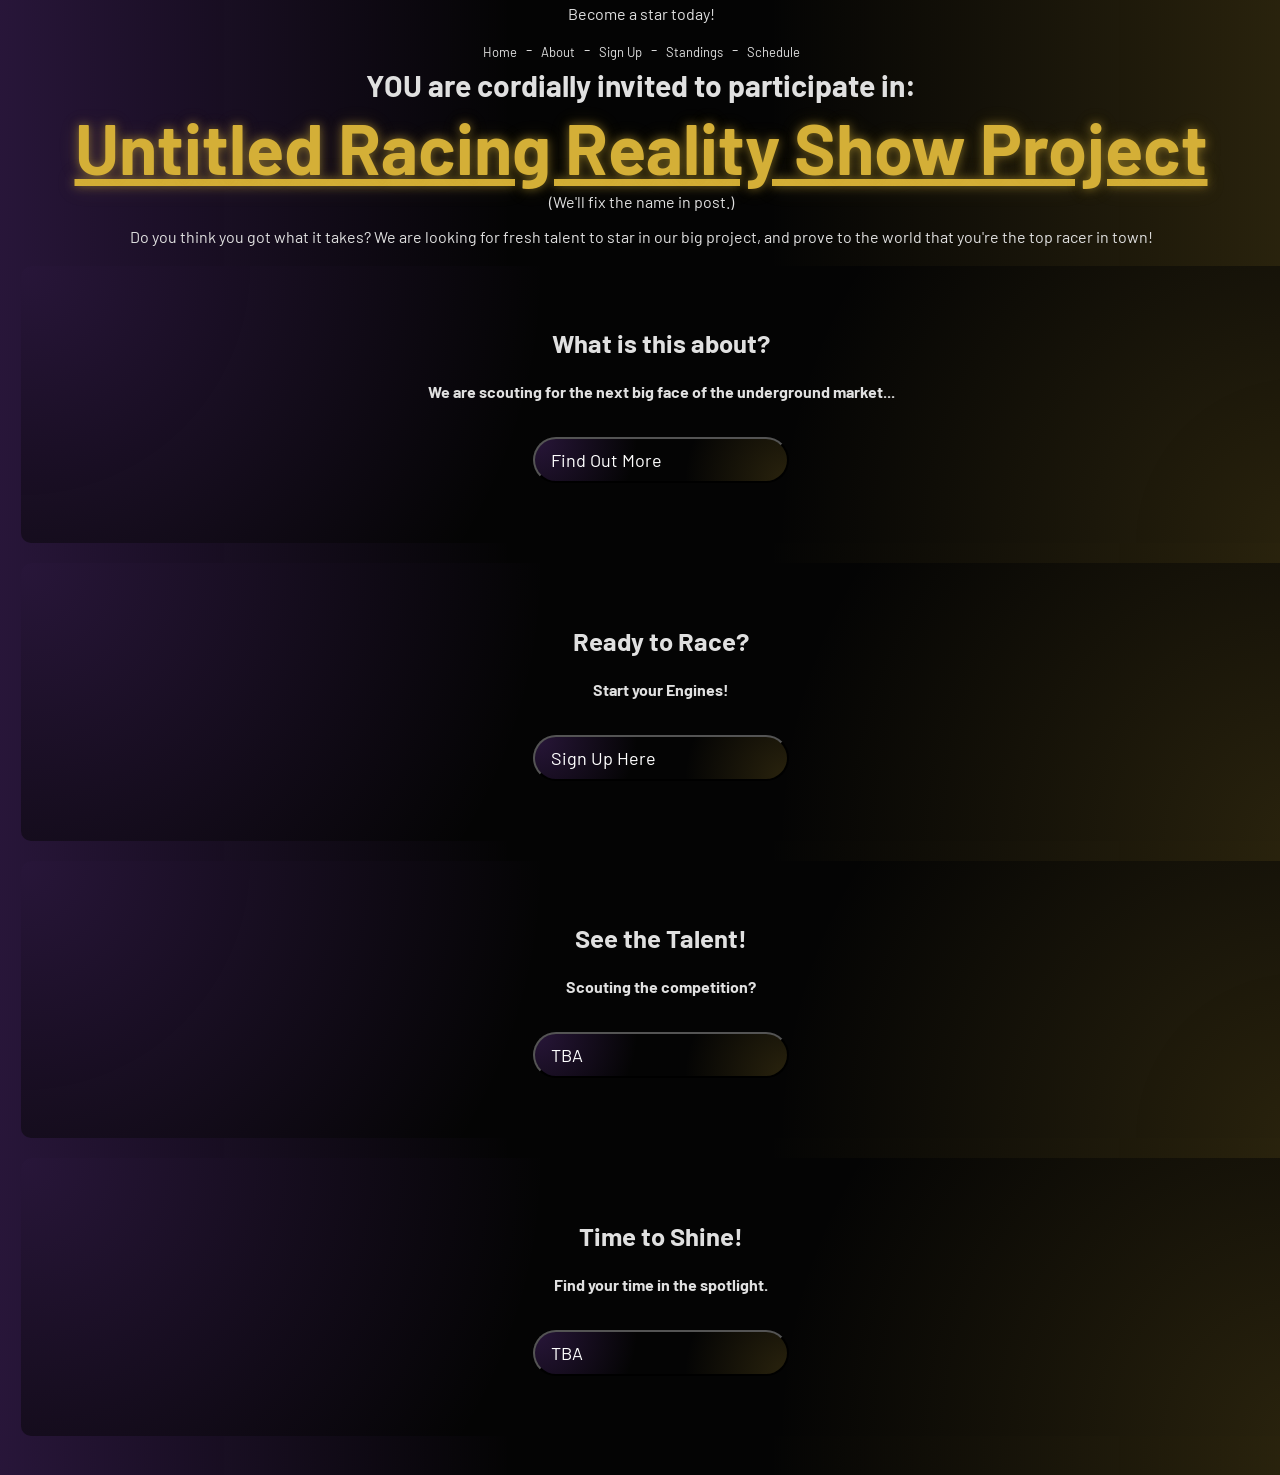
<file: index.html>
<!DOCTYPE html>
<html xmlns="http://www.w3.org/1999/xhtml" lang="en" dir="ltr" data-theme="dark">
<head>
<title>You've been invited!</title>
<meta charset="utf-8">
<meta name="viewport" content="width=device-width, initial-scale=1">
<meta name="author" content="Sebastian St. James">
<link rel="preconnect" href="https://fonts.googleapis.com">
<link rel="preconnect" href="https://fonts.gstatic.com" crossorigin>
<link rel="stylesheet" href="https://fonts.googleapis.com/css2?family=Barlow:wght@300;400;700&display=swap">
<link rel="stylesheet" href="style.css">
<link rel="stylesheet" href="components.css">
<link rel="stylesheet" href="layout.css">
</head>
<body>
<header>
<p>Become a star today!</p>
<nav aria-label="main nav">
<a href="index.html" class="navLink active">Home </a>
&nbsp;&nbsp; - &nbsp;&nbsp;
<a href="about.html" class="navLink"> About </a>
&nbsp;&nbsp; - &nbsp;&nbsp;
<a href="signup.html" class="navLink"> Sign Up </a>
&nbsp;&nbsp; - &nbsp;&nbsp;
<a href="comingsoon.html" class="navLink"> Standings </a>
&nbsp;&nbsp; - &nbsp;&nbsp;
<a href="comingsoon.html" class="navLink"> Schedule </a>
</nav>
<main>
<section class="center">
<h3>YOU are cordially invited to participate in:</h3>
<h1>Untitled Racing Reality Show Project</h1>
<p>(We'll fix the name in post.)</p>
<p>Do you think you got what it takes? We are looking for fresh talent to star in our big project, and prove to the world that you're the top racer in town!</p>
</section>
<section class="center">
<div class="buttonCardParent">
<div class="buttonCard">
<h2> What is this about? </h2>
<p> We are scouting for the next big face of the underground market...</p>
<button class="newPage" onclick="location.href='about.html'">Find Out More</button> 
</div>
<div class="buttonCard">
<h2> Ready to Race? </h2>
<p> Start your Engines! </p>
<button class="newPage" onclick="location.href='signup.html'">Sign Up Here</button>
</div>
<div class="buttonCard">
<h2> See the Talent! </h2>
<p> Scouting the competition? </p>
<button class="newPage" onclick="location.href='comingsoon.html'">TBA </button>
</div>
<div class="buttonCard">
<h2> Time to Shine! </h2>
<p> Find your time in the spotlight. </p>
<button class="newPage" onclick="location.href='comingsoon.html'">TBA </button>
</div>
</div>
</section>
<br>
</main>
</body>
</html>
</file>
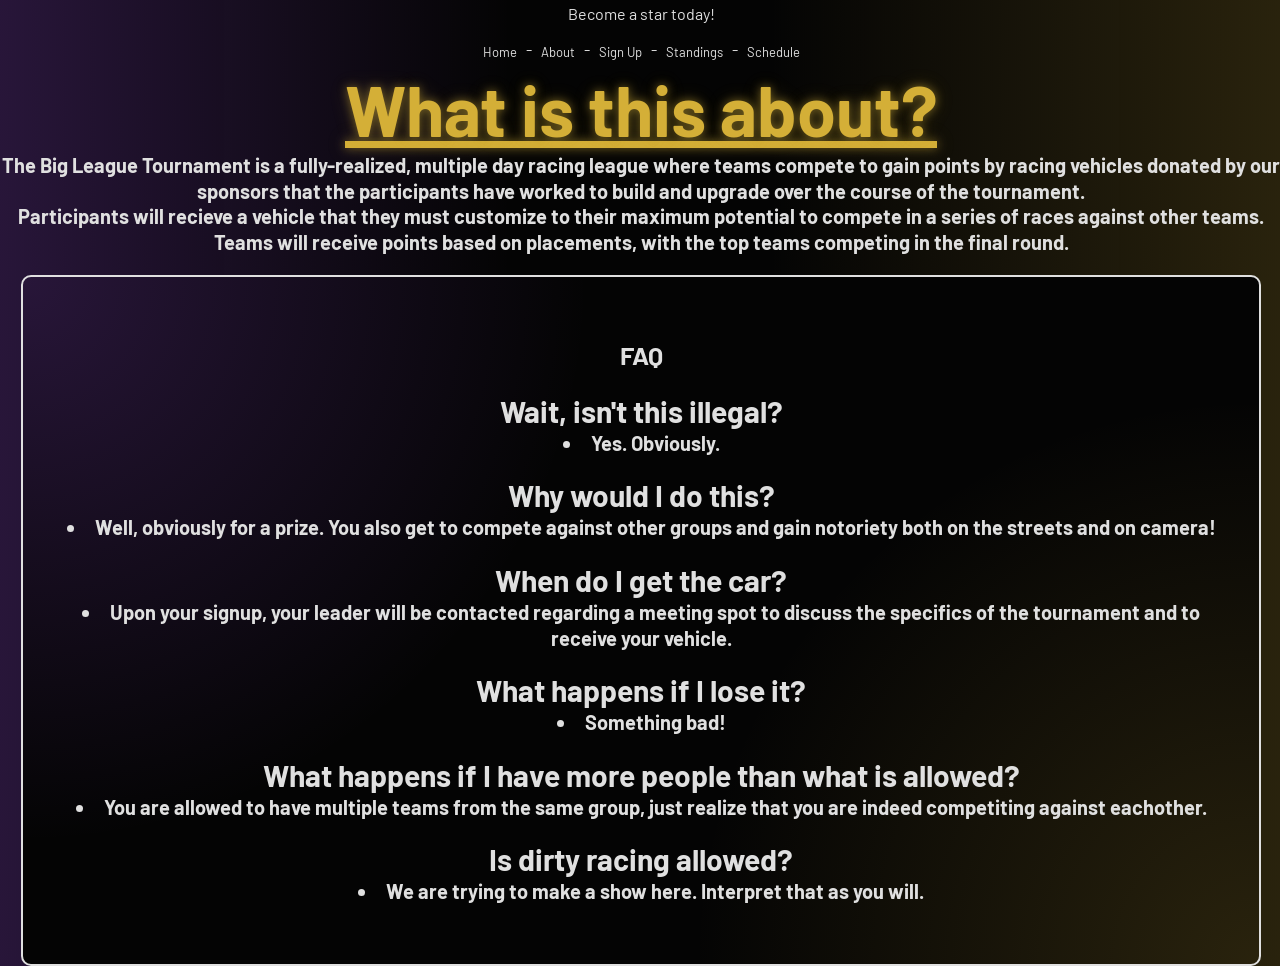
<file: about.html>
<!DOCTYPE html>
<html xmlns="http://www.w3.org/1999/xhtml" lang="en" dir="ltr" data-theme="dark">
<head>
<title>You've been invited!</title>
<meta charset="utf-8">
<meta name="viewport" content="width=device-width, initial-scale=1">
<meta name="author" content="Sebastian St. James">
<link rel="preconnect" href="https://fonts.googleapis.com">
<link rel="preconnect" href="https://fonts.gstatic.com" crossorigin>
<link rel="stylesheet" href="https://fonts.googleapis.com/css2?family=Barlow:wght@300;400;700&display=swap">
<link rel="stylesheet" href="style.css">
<link rel="stylesheet" href="components.css">
<link rel="stylesheet" href="layout.css">
</head>
<body>
<header>
<p>Become a star today!</p>
<nav aria-label="main nav">
<a href="index.html" class="navLink active">Home </a>
&nbsp;&nbsp; - &nbsp;&nbsp;
<a href="about.html" class="navLink"> About </a>
&nbsp;&nbsp; - &nbsp;&nbsp;
<a href="signup.html" class="navLink"> Sign Up </a>
&nbsp;&nbsp; - &nbsp;&nbsp;
<a href="comingsoon.html" class="navLink"> Standings </a>
&nbsp;&nbsp; - &nbsp;&nbsp;
<a href="comingsoon.html" class="navLink"> Schedule </a>
</nav>
<main>
<section>
<h1>What is this about?</h1>
<div class="center">
<h4>The Big League Tournament is a fully-realized, multiple day racing league where teams compete to gain points by racing vehicles donated by our sponsors that the participants have worked to build and upgrade over the course of the tournament. </h4>
<h4>Participants will recieve a vehicle that they must customize to their maximum potential to compete in a series of races against other teams. Teams will receive points based on placements, with the top teams competing in the final round.</h4>
</section>
<section>
<div class="mainCardParent">
<div class="mainCard">
<h2>FAQ</h2>
<h3>Wait, isn't this illegal?</h3>
<li>Yes. Obviously.</li>
<br>
<h3>Why would I do this?</h3>
<li>Well, obviously for a prize. You also get to compete against other groups and gain notoriety both on the streets and on camera!</li>
<br>
<h3>When do I get the car?</h3>
<li>Upon your signup, your leader will be contacted regarding a meeting spot to discuss the specifics of the tournament and to receive your vehicle.</li>
<br>
<h3>What happens if I lose it?</h3>
<li>Something bad!</li>
<br>
<h3>What happens if I have more people than what is allowed?</h3>
<li>You are allowed to have multiple teams from the same group, just realize that you are indeed competiting against eachother.</li>
<br>
<h3>Is dirty racing allowed?</h3>
<li>We are trying to make a show here. Interpret that as you will.</li>
<br>
</div>
</div>
</section>
</main>
</body>
</html>
</file>
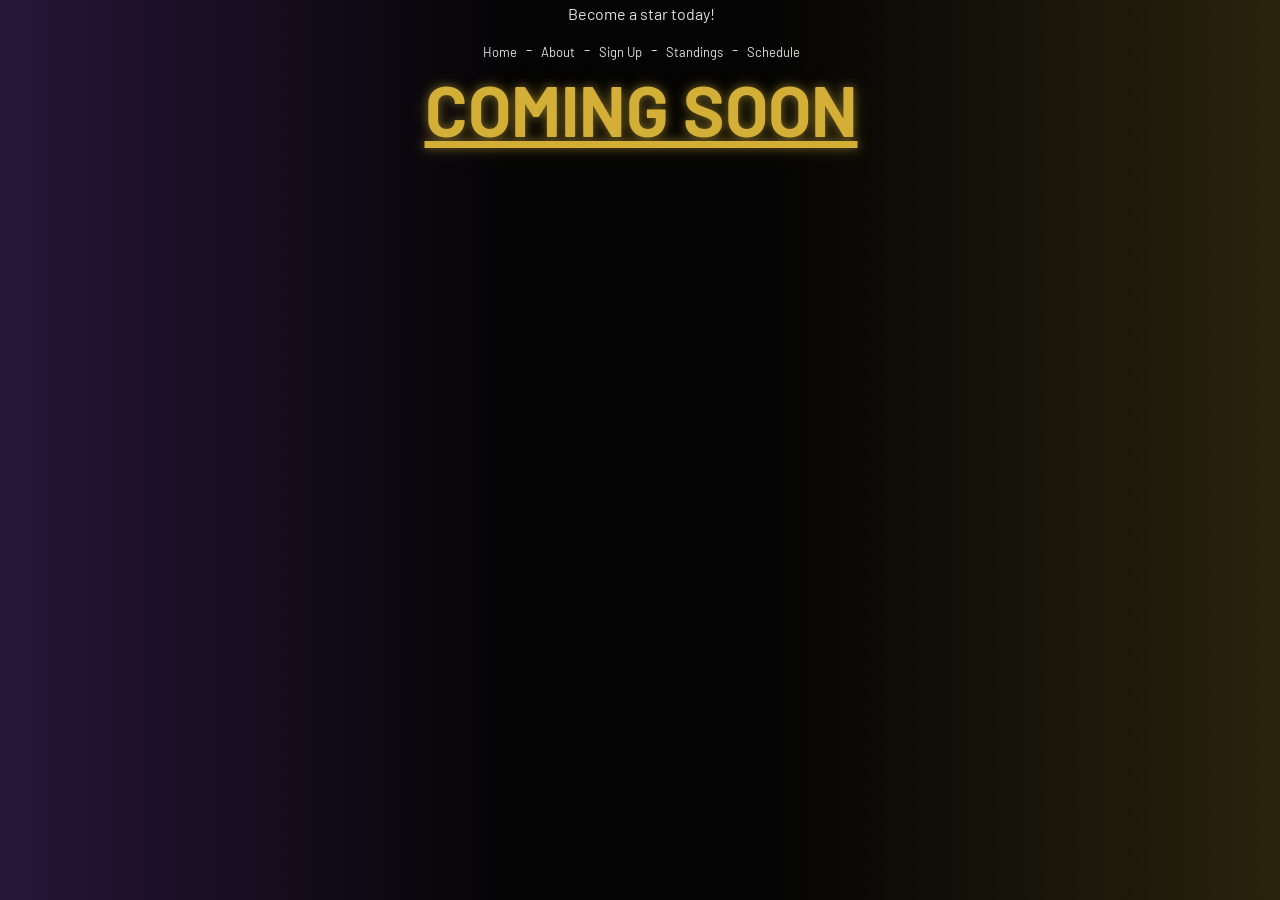
<file: comingsoon.html>
<!DOCTYPE html>
<html xmlns="http://www.w3.org/1999/xhtml" lang="en" dir="ltr" data-theme="dark">
<head>
<title>You've been invited!</title>
<meta charset="utf-8">
<meta name="viewport" content="width=device-width, initial-scale=1">
<meta name="author" content="Sebastian St. James">
<link rel="preconnect" href="https://fonts.googleapis.com">
<link rel="preconnect" href="https://fonts.gstatic.com" crossorigin>
<link rel="stylesheet" href="https://fonts.googleapis.com/css2?family=Barlow:wght@300;400;700&display=swap">
<link rel="stylesheet" href="style.css">
<link rel="stylesheet" href="components.css">
<link rel="stylesheet" href="layout.css">
</head>
<body>
<header>
<p>Become a star today!</p>
<nav aria-label="main nav">
<a href="index.html" class="navLink active">Home </a>
&nbsp;&nbsp; - &nbsp;&nbsp;
<a href="about.html" class="navLink"> About </a>
&nbsp;&nbsp; - &nbsp;&nbsp;
<a href="signup.html" class="navLink"> Sign Up </a>
&nbsp;&nbsp; - &nbsp;&nbsp;
<a href="comingsoon.html" class="navLink"> Standings </a>
&nbsp;&nbsp; - &nbsp;&nbsp;
<a href="comingsoon.html" class="navLink"> Schedule </a>
</nav>
<main>
<section>
<h1>COMING SOON</h1>
</section>
</header>
</main>
</body>
</html>
</file>
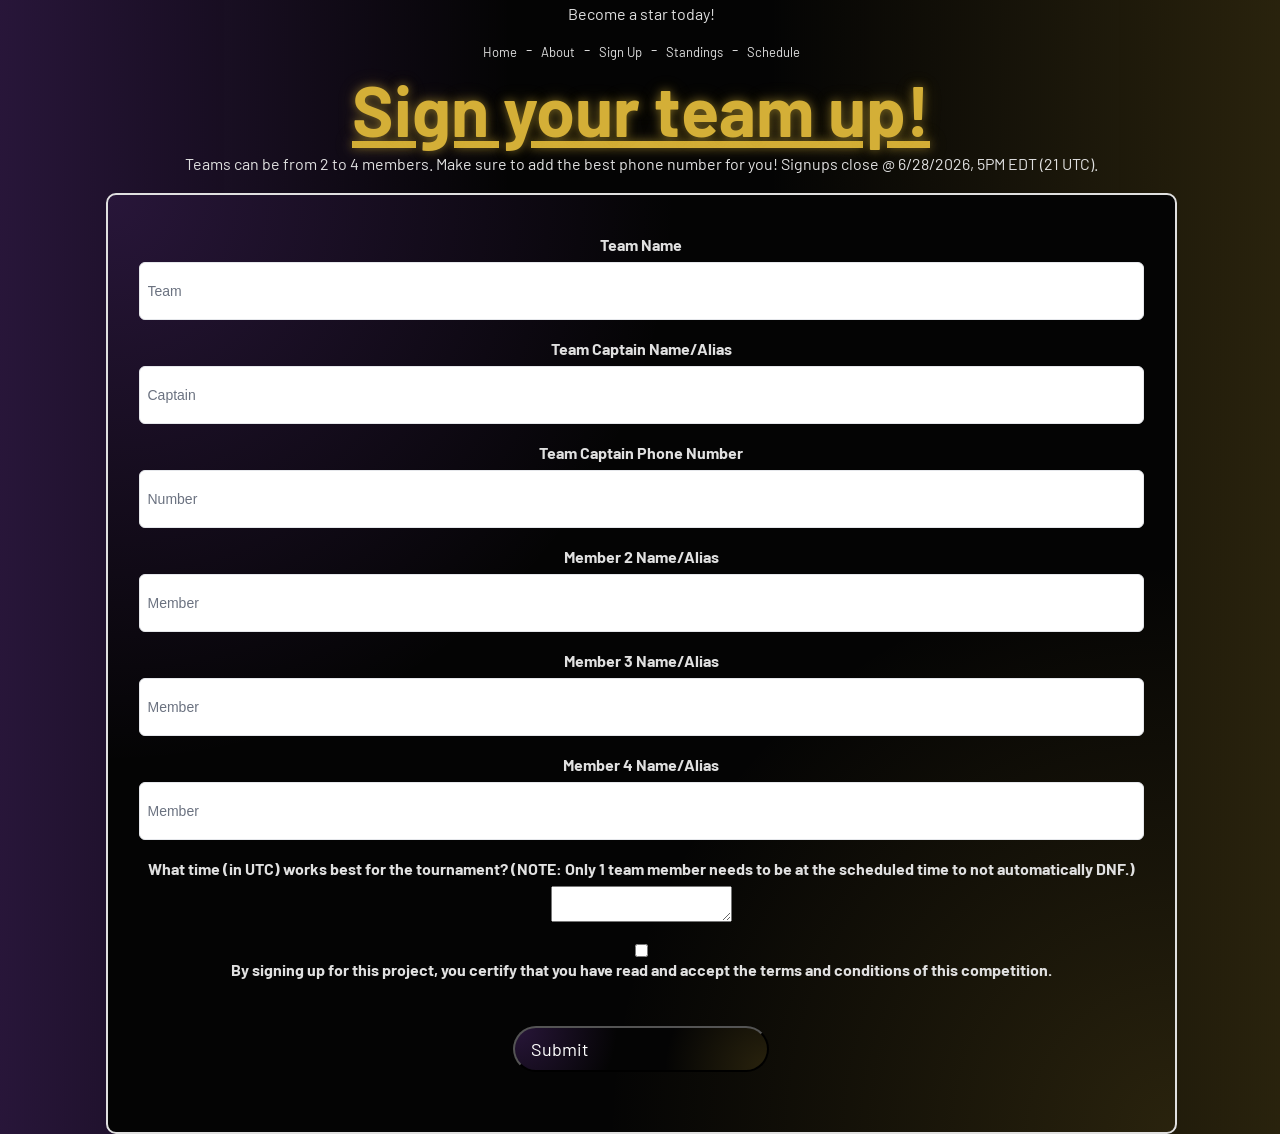
<file: signup.html>
<!DOCTYPE html>
<html xmlns="http://www.w3.org/1999/xhtml" lang="en" dir="ltr" data-theme="dark">
<head>
<title>You've been invited!</title>
<meta charset="utf-8">
<meta name="viewport" content="width=device-width, initial-scale=1">
<meta name="author" content="Sebastian St. James">
<link rel="preconnect" href="https://fonts.googleapis.com">
<link rel="preconnect" href="https://fonts.gstatic.com" crossorigin>
<link rel="stylesheet" href="https://fonts.googleapis.com/css2?family=Barlow:wght@300;400;700&display=swap">
<link rel="stylesheet" href="style.css">
<link rel="stylesheet" href="components.css">
<link rel="stylesheet" href="layout.css">
</head>
<body>
<header>
<p>Become a star today!</p>
<nav aria-label="main nav">
<a href="index.html" class="navLink active">Home </a>
&nbsp;&nbsp; - &nbsp;&nbsp;
<a href="about.html" class="navLink"> About </a>
&nbsp;&nbsp; - &nbsp;&nbsp;
<a href="signup.html" class="navLink"> Sign Up </a>
&nbsp;&nbsp; - &nbsp;&nbsp;
<a href="comingsoon.html" class="navLink"> Standings </a>
&nbsp;&nbsp; - &nbsp;&nbsp;
<a href="comingsoon.html" class="navLink"> Schedule </a>
</nav>
<main>
<section>
<h1>Sign your team up!</h1>
<p>Teams can be from 2 to 4 members. Make sure to add the best phone number for you! Signups close @ 6/28/2026, 5PM EDT (21 UTC). </p>
</section>
<section class="center">
<form action="https://api.web3forms.com/submit" method="POST">
  <input type="hidden" name="access_key" value="c153b6cc-fc2b-43e1-b59d-85ca73c35efd">
  <div class="mainCardParent">
	<div class="mainCard">
	<label for "tname" class="form-label">Team Name</label>
	<input id="h1" name="tname" class="form-input" placeholder="Team" type="text" required />
	<br>
	<label for "name1" class="form-label">Team Captain Name/Alias</label>
	<input id="h1" name="name1" class="form-input" placeholder="Captain" type="text" required />
	<br>
	<label for "pnumber" class="form-label">Team Captain Phone Number</label>
	<input id="h1" name="pnumber" class="form-input" placeholder="Number" type="text" required />
	<br>
	<label for "name2" class="form-label">Member 2 Name/Alias</label>
	<input id="h1" name="name2" class="form-input" placeholder="Member" type="text" required />
	<br>
	<label for "name3" class="form-label">Member 3 Name/Alias</label>
	<input id="h1" name="name3" class="form-input" placeholder="Member" type="text" />
	<br>
	<label for "name4" class="form-label">Member 4 Name/Alias</label>
	<input id="h1" name="name4" class="form-input" placeholder="Member" type="text" />
	<br>
	<label for "message" class="form-label">What time (in UTC) works best for the tournament? (NOTE: Only 1 team member needs to be at the scheduled time to not automatically DNF.)</label>
	<textarea name="message" ></textarea>
	<br>
	<input type="checkbox" id="checkbox" required>
	<label for "checkbox" class="form-label">By signing up for this project, you certify that you have read and accept the terms and conditions of this competition.</label>
	<br>
  <button class="newPage" type="submit">Submit</button>
  </div>
  </div>
</form>
</section>
</main>
</body>
</html>
</file>
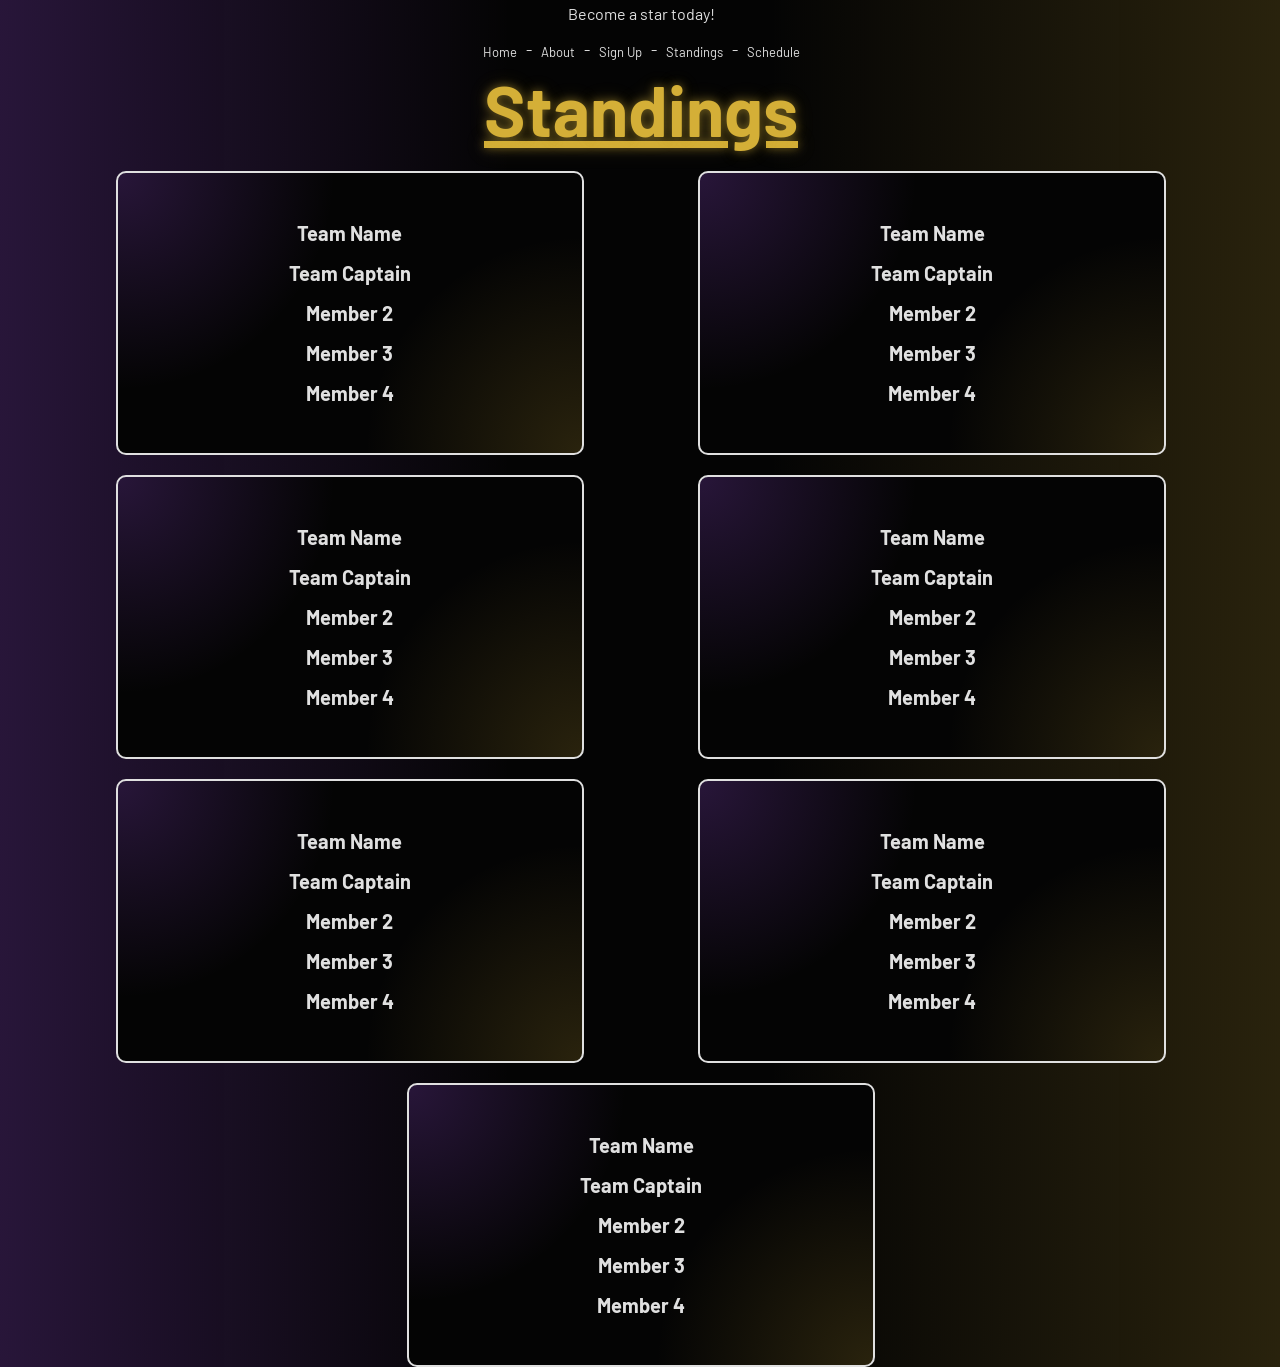
<file: tournament.html>
<!DOCTYPE html>
<html xmlns="http://www.w3.org/1999/xhtml" lang="en" dir="ltr" data-theme="dark">
<head>
<title>You've been invited!</title>
<meta charset="utf-8">
<meta name="viewport" content="width=device-width, initial-scale=1">
<meta name="author" content="Sebastian St. James">
<link rel="preconnect" href="https://fonts.googleapis.com">
<link rel="preconnect" href="https://fonts.gstatic.com" crossorigin>
<link rel="stylesheet" href="https://fonts.googleapis.com/css2?family=Barlow:wght@300;400;700&display=swap">
<link rel="stylesheet" href="style.css">
<link rel="stylesheet" href="components.css">
<link rel="stylesheet" href="layout.css">
</head>
<body>
<header>
<p>Become a star today!</p>
<nav aria-label="main nav">
<a href="index.html" class="navLink active">Home </a>
&nbsp;&nbsp; - &nbsp;&nbsp;
<a href="about.html" class="navLink"> About </a>
&nbsp;&nbsp; - &nbsp;&nbsp;
<a href="signup.html" class="navLink"> Sign Up </a>
&nbsp;&nbsp; - &nbsp;&nbsp;
<a href="tournament.html" class="navLink"> Standings </a>
&nbsp;&nbsp; - &nbsp;&nbsp;
<a href="schedule.html" class="navLink"> Schedule </a>
</nav>
<main>
<section class="center">
<h1>Standings</h1>
</section>
<section>
<div class="mainCardParent">
<div class="equalCard">
<h5>Team Name</h5>
<h5>Team Captain </h5>
<h5>Member 2</h5>
<h5>Member 3</h5>
<h5>Member 4</h5>
</div>
<div class="equalCard">
<h5>Team Name</h5>
<h5>Team Captain </h5>
<h5>Member 2</h5>
<h5>Member 3</h5>
<h5>Member 4</h5>
</div>
<div class="equalCard">
<h5>Team Name</h5>
<h5>Team Captain </h5>
<h5>Member 2</h5>
<h5>Member 3</h5>
<h5>Member 4</h5>
</div>
<div class="equalCard">
<h5>Team Name</h5>
<h5>Team Captain </h5>
<h5>Member 2</h5>
<h5>Member 3</h5>
<h5>Member 4</h5>
</div>
<div class="equalCard">
<h5>Team Name</h5>
<h5>Team Captain </h5>
<h5>Member 2</h5>
<h5>Member 3</h5>
<h5>Member 4</h5>
</div>
<div class="equalCard">
<h5>Team Name</h5>
<h5>Team Captain </h5>
<h5>Member 2</h5>
<h5>Member 3</h5>
<h5>Member 4</h5>
</div>
<div class="equalCard">
<h5>Team Name</h5>
<h5>Team Captain </h5>
<h5>Member 2</h5>
<h5>Member 3</h5>
<h5>Member 4</h5>
</div>
</div>
</section>
</body>
</html>
</file>
<file: style.css>
:root {
	--color1: rgb(224, 224, 224);
	--color2: rgb(,,,);
	--color3: rgb(,,,);
}

html, body {
	margin: 0;
	padding: 0;
}

body {
  background: radial-gradient(circle at top left, rgba(168, 85, 247, 0.22), transparent 40%), radial-gradient(circle at bottom right, rgba(212, 175, 55, 0.18), transparent 40%), #040404;
  color: white;
  display: flex;
  flex-direction: column;
  font-family: "Barlow";
  color: var(--color1);
}

nav {
  display: flex;
  justify-content: center;
}

.navLink {
  font-size: clamp(10px, 2vw, 13px);
  color: var(--color1);
  text-decoration: none;
  margin-top: clamp(2px, 1vw, 5px);
  margin-bottom: clamp(2px, 1vw, 5px);
  gap: clamp(7px, 2vw, 15px);
}

i, h3, h2, h4, h5, p {
  color: var(--color1);
}

h1 {
  font-size: clamp(32px, 6vw, 70px);
  text-align: center;
  text-decoration: underline;
  margin: 2px;
  font-family: "Barlow";
  color: #d4af37;	
  text-shadow: 0 0 10px rgba(212, 175, 55, 0.5), 0 0 20px rgba(212, 175, 55, 0.2);
}

h2, .playerBoxInfo {
  font-size: clamp(20px, 2vw, 30px);
}

h3 {
  font-size: clamp(18px, 3vw, 30px);
  margin: 2px;
}

h4 {
  font-size: clamp(14px, 2vw, 20px);
  line-height: clamp(20px, 2vw, 70px);
  margin: auto;
}

h5 {
  font-size: clamp(12px, 5vw, 20px);
  line-height: clamp(30px, 4vw, 40px);
  margin: auto;
}

a {
  text-decoration: none;
  font-size: 0;
}

li {
  font-size: clamp(14px, 2vw, 20px);
  line-height: clamp(20px, 2vw, 70px);
}

i {
  margin-right: 5px;
  margin-left: 5px;
}

summary {
  font-size: clamp(20px, 2vw, 30px);
  font-weight: bold;
  color: var(--color2);
  cursor: pointer;
  list-style-position: outside;
  padding-left: 0.5rem;
}
</file>
<file: components.css>
.buttonCardParent {
  display: flex;
  flex-wrap: wrap;
  justify-content: center;
  gap: clamp(10px, 2vw, 20px);
  margin: clamp(10px, 2vw, 20px);
  width: 100%;
}

.buttonCard {
  display: flex;
  flex-direction: column;
  padding: clamp(15px, 4vw, 40px);
  margin: 0;
  width: 100%;
  box-sizing: mainCard;
  align-items: center;
}

.buttonCard:hover {
  transform: scale(1.03);
  box-shadow: 0 4px 8px rgba(0, 0, 0, 0.2);
}

.buttonCard p, .buttonCard h2 {
  flex-grow: 1;
}

.newPage {
  display: flex;
  flex-direction: column;
  flex-wrap: wrap;
  background: radial-gradient(circle at top left, rgba(168, 85, 247, 0.22), transparent 40%), radial-gradient(circle at bottom right, rgba(212, 175, 55, 0.18), transparent 40%), #040404;
  font-size: large;
  font-family: "Barlow";
  color: white;
  border-color: rgb(,,);
  border-radius: 145px;
  padding: 10px 16px;
  margin: clamp(10px, 2vw, 20px);
  width: clamp(150px, 20vw, 300px);
  transition: transform 0.4s ease, box-shadow 0.4s ease;
}

.newPage:hover {
  transform: scale(1.03);
  box-shadow: 0 4px 8px rgba(0, 0, 0, 0.2);
  cursor: pointer;
}

.subtext {
  margin: 0;
  font-size: 10px;
}

.center {
  text-align: center;
  justify-content: center;
  justify-items: center;
}

.mainCardParent {
  display: flex;
  flex-wrap: wrap;
  justify-content: space-evenly;

  gap: 20px;
  margin: 20px;
}

.mainCard {
  display: flex;
  flex-direction: column;
  align-items: center;
  text-align: center;

  padding: clamp(15px, 4vw, 40px);
}
.buttonCard {
   display: flex;
  flex-direction: column;
  font-weight: bold;
  background: radial-gradient(circle at top left, rgba(168, 85, 247, 0.22), transparent 40%), radial-gradient(circle at bottom right, rgba(212, 175, 55, 0.18), transparent 40%), #040404;
  border-radius: 10px;
  border: 2px solid var #d4af37;
  color: var(--color2);
  transition: transform 0.4s ease, box-shadow 0.4s ease;
}


.mainCard, .equalCard {
  display: flex;
  flex-direction: column;
  font-weight: bold;
  background: radial-gradient(circle at top left, rgba(168, 85, 247, 0.22), transparent 40%), radial-gradient(circle at bottom right, rgba(212, 175, 55, 0.18), transparent 40%), #040404;
  border-radius: 10px;
  border: 2px solid var(--color1);
  color: var(--color2);
  transition: transform 0.4s ease, box-shadow 0.4s ease;
}

.buttonCard, {
  border: 2px solid var #d4af37;
}

.equalCard {
  align-items: center;
  text-align: center;
  padding: clamp(15px, 4vw, 40px);
  width: clamp(300px, 30vw, 500px);
}

.generalButton {
  display: flex;
  flex-direction: column;
  font-weight: bold;
  font-size: clamp(14px, 2vw, 20px);
  background: radial-gradient(circle at top left, rgba(168, 85, 247, 0.22), transparent 40%), radial-gradient(circle at bottom right, rgba(212, 175, 55, 0.18), transparent 40%), #040404;
  color: var(--color2);
  border-radius: 10px;
  border: 2px solid var(--color1);
  transition: transform 0.4s ease, box-shadow 0.4s ease;
  margin: 15px;
  padding: clamp(15px, 4vw, 40px);
  gap: 0;
}

.generalButton:hover {
  transform: scale(1.03);
  box-shadow: 0 4px 8px rgba(0, 0, 0, 0.2);
}

.buttonIcon {
  color: var(--color2);
}

.buttonLink, .generalButton {
  text-decoration: none;
}

.buttonLink {
  display: flex;
  flex: 0 1 300px;
  max-width: 300px;
}

.form-label {
  margin-bottom: 0.5rem;
}

.form-input,
.form-textarea {
  padding: 0.5rem;
  border: 1px solid #e5e7eb;
  display: flex;
  height: 2.5rem;
  width: 100%;
  border-radius: 0.375rem;
  font-size: 0.875rem;
  line-height: 1.25rem;
}

.form-input::placeholder,
.form-textarea:focus-visible {
  color: #6b7280;
}

.form-input:focus-visible,
.form-textarea:focus-visible {
  outline: 2px solid #2563eb;
  outline-offset: 2px;
}
</file>
<file: layout.css>
main {
  flex: 1;
}

.container {
  width: 80%;
  margin: auto;
}

header {
  background-color: #;
  color: ;
  text-align: center;
  padding: 1px;
  border-bottom-left-radius: 40px;
  border-bottom-right-radius: 40px;
  position: static;
  top: 0;
  width: 100%;
  height: clamp(1px, 1vw, 3px);
}

header p {
  margin-top: clamp(1px, 1vw, 3px);
}

.center {
  text-align: center;
  justify-content: center;
  justify-items: center;
}

.content {
  padding-top: 100px;
}
</file>
